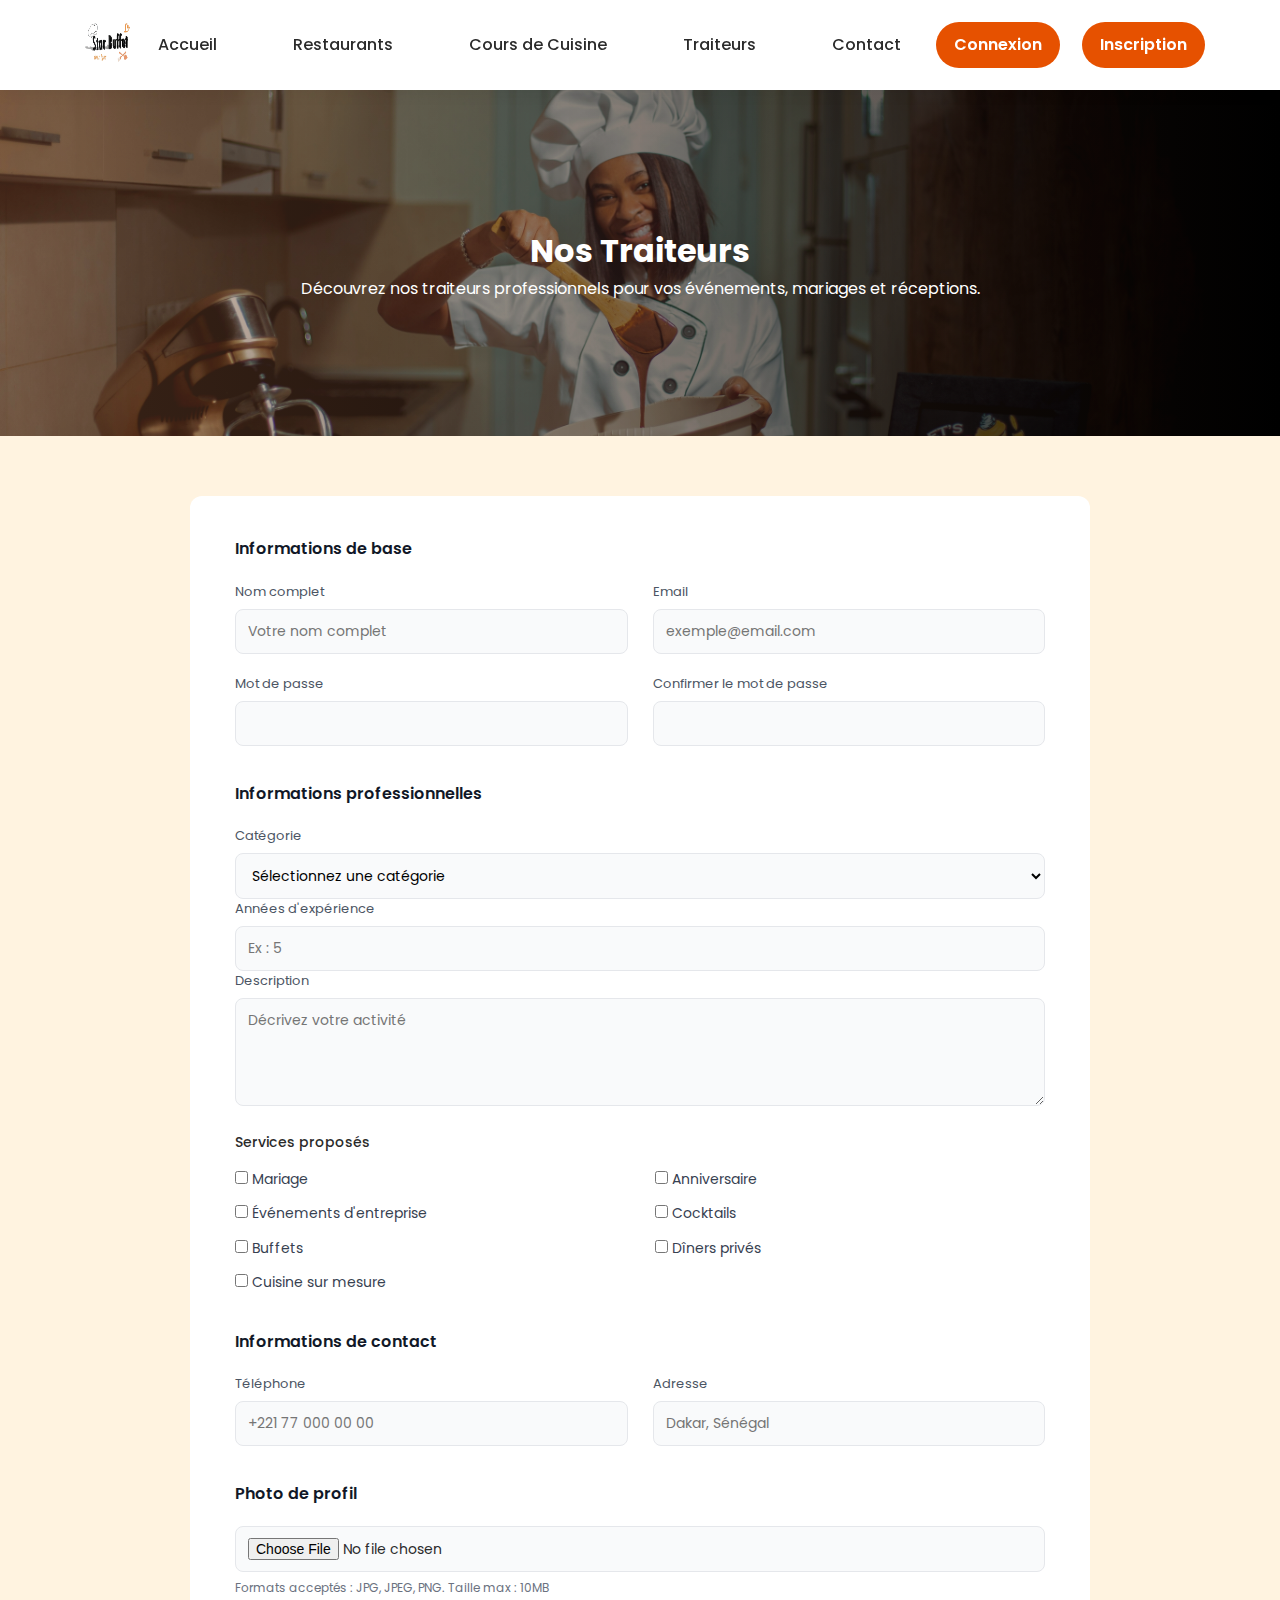
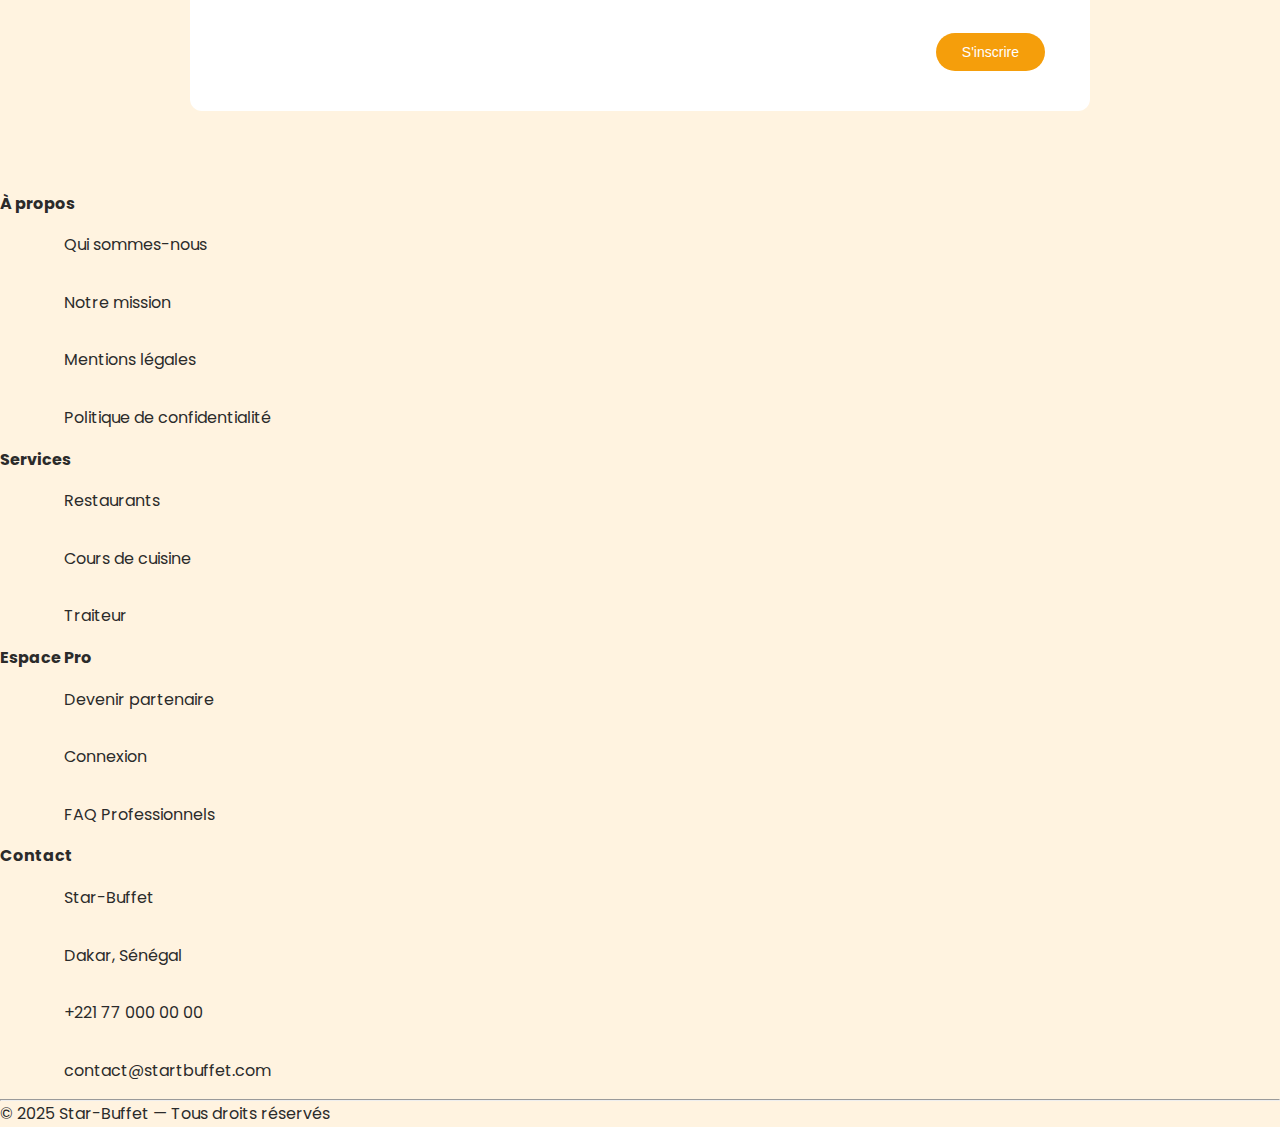
<file: devenir-traiteur.html>
<!DOCTYPE html>
<html lang="fr">
  <head>
    <meta charset="UTF-8" />
    <title>Devenir Traiteur</title>
    <meta name="viewport" content="width=device-width, initial-scale=1.0" />

    <link
      href="https://fonts.googleapis.com/css2?family=Poppins:wght@300;400;500;600;700&display=swap"
      rel="stylesheet"
    />
    <link rel="stylesheet" href="devenir-traiteur.css" />
  </head>
  <body>
    <!-- ================= HEADER ================= -->
    <header>
      <nav class="navbar">
        <div class="logo">
          <img src="images/logo.png" alt="logo" />
        </div>

        <ul>
          <li><a href="index.html">Accueil</a></li>
          <li><a href="#">Restaurants</a></li>
          <li><a href="#">Cours de Cuisine</a></li>
          <li><a href="traiteurs.html">Traiteurs</a></li>
          <li><a href="#">Contact</a></li>
        </ul>

        <a href="#" class="btn-primary">Connexion</a>
        <a href="#" class="btn-primary">Inscription</a>
      </nav>
    </header>

    <main>
      <!-- ================= HERO ================= -->
      <section class="hero">
        <div class="hero-content">
          <h1>Nos Traiteurs</h1>
          <p>
            Découvrez nos traiteurs professionnels pour vos événements, mariages
            et réceptions.
          </p>
        </div>
      </section>

      <!-- FORM -->
      <section class="form-section">
        <form class="traiteur-form">
          <!-- Infos base -->
          <h3>Informations de base</h3>
          <div class="form-grid">
            <div class="form-group">
              <label>Nom complet</label>
              <input type="text" placeholder="Votre nom complet" />
            </div>

            <div class="form-group">
              <label>Email</label>
              <input type="email" placeholder="exemple@email.com" />
            </div>

            <div class="form-group">
              <label>Mot de passe</label>
              <input type="password" />
            </div>

            <div class="form-group">
              <label>Confirmer le mot de passe</label>
              <input type="password" />
            </div>
          </div>

          <!-- Infos pro -->
          <h3>Informations professionnelles</h3>

          <div class="form-group">
            <label>Catégorie</label>
            <select>
              <option>Sélectionnez une catégorie</option>
              <option>Cuisine sénégalaise</option>
              <option>Cuisine africaine</option>
              <option>Cuisine internationale</option>
            </select>
          </div>

          <div class="form-group">
            <label>Années d'expérience</label>
            <input type="number" placeholder="Ex : 5" />
          </div>

          <div class="form-group">
            <label>Description</label>
            <textarea rows="4" placeholder="Décrivez votre activité"></textarea>
          </div>

          <!-- Services -->
          <h4>Services proposés</h4>
          <div class="checkbox-grid">
            <label><input type="checkbox" /> Mariage</label>
            <label><input type="checkbox" /> Anniversaire</label>
            <label><input type="checkbox" /> Événements d'entreprise</label>
            <label><input type="checkbox" /> Cocktails</label>
            <label><input type="checkbox" /> Buffets</label>
            <label><input type="checkbox" /> Dîners privés</label>
            <label><input type="checkbox" /> Cuisine sur mesure</label>
          </div>

          <!-- Contact -->
          <h3>Informations de contact</h3>
          <div class="form-grid">
            <div class="form-group">
              <label>Téléphone</label>
              <input type="tel" placeholder="+221 77 000 00 00" />
            </div>

            <div class="form-group">
              <label>Adresse</label>
              <input type="text" placeholder="Dakar, Sénégal" />
            </div>
          </div>

          <!-- Photo -->
          <h3>Photo de profil</h3>
          <div class="form-group">
            <input type="file" />
            <small>Formats acceptés : JPG, JPEG, PNG. Taille max : 10MB</small>
          </div>

          <!-- Submit -->
          <div class="submit-area">
            <button type="submit">S'inscrire</button>
          </div>
        </form>
      </section>
    </main>

    <footer>
      <div class="footer-container">
        <div>
          <h4>À propos</h4>
          <ul>
            <li><a href="">Qui sommes-nous</a></li>
            <li><a href="">Notre mission</a></li>
            <li><a href="">Mentions légales</a></li>
            <li><a href="">Politique de confidentialité</a></li>
          </ul>
        </div>

        <div>
          <h4>Services</h4>
          <ul>
            <li><a href="">Restaurants</a></li>
            <li><a href="">Cours de cuisine</a></li>
            <li><a href="">Traiteur</a></li>
          </ul>
        </div>

        <div>
          <h4>Espace Pro</h4>
          <ul>
            <li><a href="">Devenir partenaire</a></li>
            <li><a href="">Connexion</a></li>
            <li><a href="">FAQ Professionnels</a></li>
          </ul>
        </div>

        <div>
          <h4>Contact</h4>
          <ul>
            <li><a href="">Star-Buffet</a></li>
            <li><a href="">Dakar, Sénégal</a></li>
            <li><a href="">+221 77 000 00 00</a></li>
            <li><a href="">contact@startbuffet.com</a></li>
          </ul>
        </div>
      </div>

      <hr />

      <div class="footer-bottom">© 2025 Star-Buffet — Tous droits réservés</div>
    </footer>
  </body>
</html>
</file>
<file: devenir-traiteur.css>
* {
  margin: 0;
  padding: 0;
  box-sizing: border-box;
}

html {
  scroll-behavior: smooth;
}

body {
  font-family: "Poppins", sans-serif;
  background-color: var(--background);
  color: #2b2b2b;
  line-height: 1.6;
}

a {
  text-decoration: none;
  color: inherit;
}
.logo img {
  margin-left: 20px;
  height: 50px;
  width: 50px;
  background-position: center;
  background-size: cover;
  border-radius: 50%;
  position: relative;
}

/* VARIABLES */
:root {
  --primary: #e65100;
  --primary-dark: #ffb300;
  --secondary: #fde68a;
  --bg-light: #fff7ed;
  --text-dark: #1f2937;
  --text-muted: #6b7280;
  --background: #fff3e0;
}

/* HEADER / NAVBAR */
header {
  background: #fff;
  box-shadow: 0 4px 15px rgba(0, 0, 0, 0.05);
  position: sticky;
  top: 0;
  z-index: 10;
}

.navbar,
a {
  max-width: 1200px;
  margin: auto;
  padding: 16px 24px;
  display: flex;
  justify-content: space-between;
  align-items: center;
}

.navbar ul {
  display: flex;
  gap: 28px;
  list-style: none;
  font-weight: 500;
}

.navbar ul li a:hover {
  color: var(--primary);
}

.btn-primary {
  background: var(--primary);
  color: #fff;
  padding: 10px 18px;
  border-radius: 30px;
  font-weight: 600;
  transition: 0.3s;
}

.btn-primary:hover {
  background: var(--primary);
}

.btn {
  background: var(--primary);
  color: white;
  padding: 10px 18px;
  border-radius: 30px;
  text-decoration: none;
}
a.btn-primary-1 {
  background: var(--primary);
  color: #fff;
  padding: 8px 6px;
  border-radius: 30px;
  font-weight: 600;
  transition: 0.3s;
  width: 145px;
}

/* HERO */
.hero {
  background: linear-gradient(
      -90deg,
      rgba(0, 0, 0, 0.8),
      rgba(194, 119, 78, 0.3)
    ),
    url("images/banner-caterers.jpg") center/cover no-repeat;
  color: white;
  padding: 135px 24px;
  text-align: center;
}
/* ================= FORM SECTION ================= */
.form-section {
  padding: 60px 20px 80px;
}

.traiteur-form {
  max-width: 900px;
  margin: auto;
  background: #ffffff;
  padding: 40px 45px;
  border-radius: 12px;
}

/* TITRES */
.traiteur-form h3 {
  font-size: 16px;
  font-weight: 600;
  color: #111827;
  margin: 35px 0 20px;
}

.traiteur-form h3:first-child {
  margin-top: 0;
}

.traiteur-form h4 {
  font-size: 14px;
  font-weight: 500;
  margin: 25px 0 15px;
}

/* GRID INPUTS */
.form-grid {
  display: grid;
  grid-template-columns: 1fr 1fr;
  gap: 20px 25px;
}

/* INPUT GROUP */
.form-group {
  display: flex;
  flex-direction: column;
}

.form-group label {
  font-size: 13px;
  color: #4b5563;
  margin-bottom: 6px;
}

/* INPUTS */
input,
select,
textarea {
  background: #f9fafb;
  border: 1px solid #e5e7eb;
  border-radius: 8px;
  padding: 11px 12px;
  font-size: 14px;
  font-family: inherit;
}

input:focus,
select:focus,
textarea:focus {
  outline: none;
  border-color: var(--primary);
  background: #ffffff;
}

/* TEXTAREA */
textarea {
  resize: vertical;
}

/* ================= CHECKBOX ================= */
.checkbox-grid {
  display: grid;
  grid-template-columns: 1fr 1fr;
  gap: 12px 30px;
  margin-top: 10px;
}

.checkbox-grid label {
  font-size: 14px;
  color: #374151;
}

/* ================= FILE INPUT ================= */
.form-group small {
  margin-top: 6px;
  font-size: 12px;
  color: #6b7280;
}

/* ================= SUBMIT ================= */
.submit-area {
  display: flex;
  justify-content: flex-end;
  margin-top: 35px;
}

.submit-area button {
  background: #f59e0b;
  color: white;
  border: none;
  padding: 11px 26px;
  border-radius: 999px;
  font-size: 14px;
  font-weight: 500;
  cursor: pointer;
}

.submit-area button:hover {
  background: #d97706;
}
</file>
